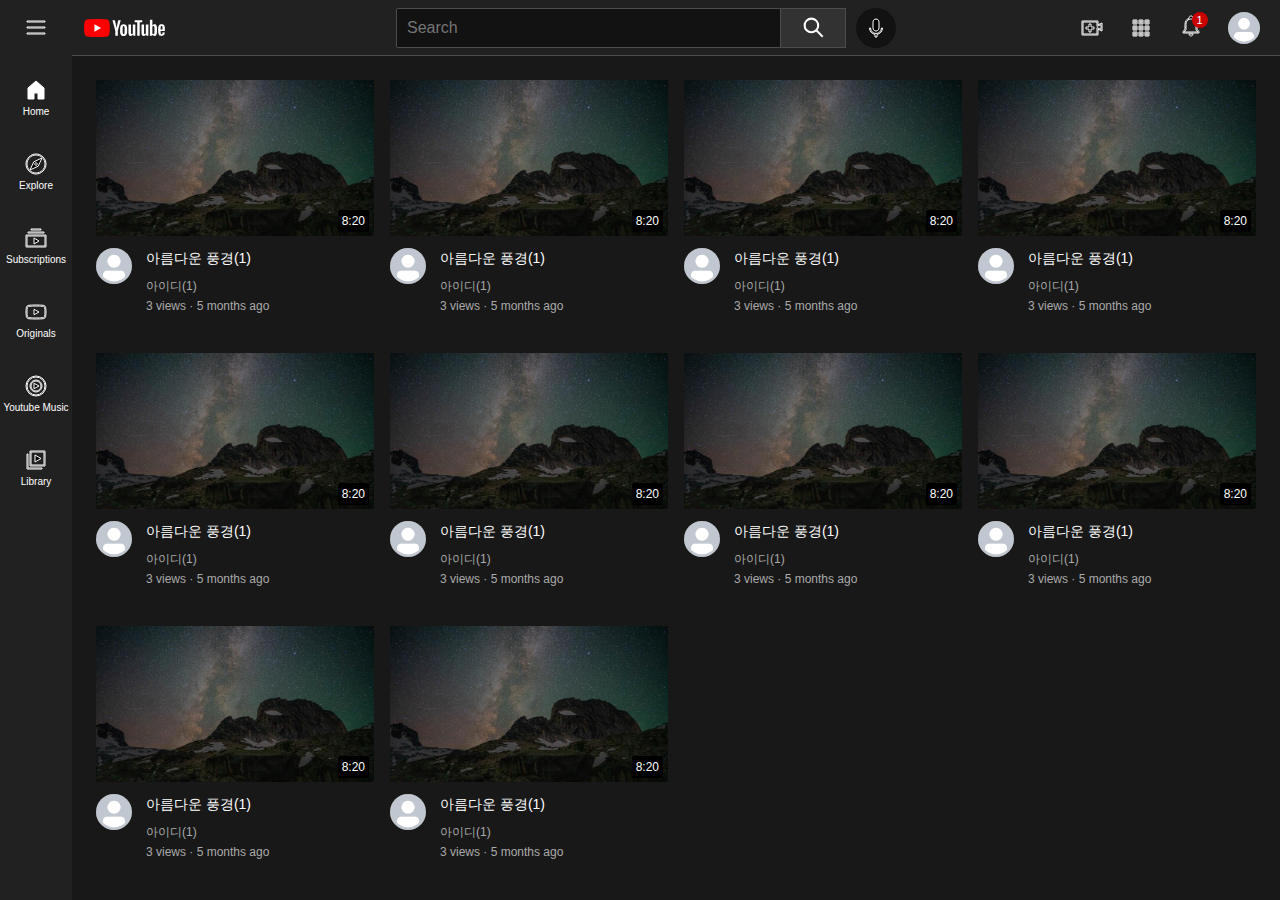
<file: 28.youtube/index.html>
<!DOCTYPE html>
<html lang="en">
<head>
    <meta charset="UTF-8">
    <meta name="viewport" content="width=device-width, initial-scale=1.0">
    <title>YouTube Clone</title>

    <link rel="stylesheet" href="styles/general.css">
    <link rel="stylesheet" href="styles/header.css">
    <link rel="stylesheet" href="styles/sidebar.css">
    <link rel="stylesheet" href="styles/video.css">
</head>
<body>
    <header class="header">
        <div class="left-section">
            <img class="hamburger-menu" src="assets/icons/hamburger-menu.svg" alt="">
            <img class="youtube-logo" src="assets/icons/youtube-logo.svg" alt="">
        </div>
        <div class="middle-section">
            <input class="search-bar" type="text" placeholder="Search" >
            <button class="search-button">
                <img class="search-icon" src="assets/icons/search.svg" alt="">
                <div class="tooltip">Search</div>
            </button>
            <button class="voice-search-button">
                <img class="voice-search-icon" src="assets/icons/voice-search-icon.svg" alt="">
                <div class="tooltip">Search with your voice</div>
            </button>
        </div>
        <div class="right-section">
            <div class="upload-icon-container">
                <img class="upload-icon" src="assets/icons/upload.svg" alt="">
                <div class="tooltip">Create</div>
            </div>
            <img class="youtube-apps-icon" src="assets/icons/youtube-apps.svg" alt="">
            <div class="notifications-icon-container">
                <img class="notifications-icon" src="assets/icons/notifications.svg" alt="">
                <div class="notifications-count">1</div>
            </div>
            <img class="current-user-picture" src="assets/images/avatars/avatar-1.png" alt="">
        </div>
    </header>
    <nav class="sidebar">
        <div class="sidebar-link">
            <img src="assets/icons/home.svg" alt="">
            <div>Home</div>
        </div>
        <div class="sidebar-link">
            <img src="assets/icons/explore.svg" alt="">
            <div>Explore</div>
        </div>
        <div class="sidebar-link">
            <img src="assets/icons/subscriptions.svg" alt="">
            <div>Subscriptions</div>
        </div>
        <div class="sidebar-link">
            <img src="assets/icons/originals.svg" alt="">
            <div>Originals</div>
        </div>
        <div class="sidebar-link">
            <img src="assets/icons/youtube-music.svg" alt="">
            <div>Youtube Music</div>
        </div>
        <div class="sidebar-link">
            <img src="assets/icons/library.svg" alt="">
            <div>Library</div>
        </div>
    </nav>
    <main>
        <section class="video-grid">
            <div class="video-preview">
                <div class="thumbnail-row">
                    <img class="thumbnail" src="assets/images/thumbnails/thumbnail-1.jpeg" alt="">
                    <div class="video-time">8:20</div>
                </div>
                <div class="video-info-grid">
                    <div class="channel-picture">
                        <img class="profile-picture" src="assets/images/avatars/avatar-1.png" alt="">
                    </div>
                    <div class="video-info">
                        <p class="video-title">
                            아름다운 풍경(1)
                        </p>
                        <p class="video-author">
                            아이디(1)
                        </p>
                        <p class="video-stats">
                            3 views &#183; 5 months ago
                        </p>
                    </div>
                </div>
            </div>
            <div class="video-preview">
                <div class="thumbnail-row">
                    <img class="thumbnail" src="assets/images/thumbnails/thumbnail-1.jpeg" alt="">
                    <div class="video-time">8:20</div>
                </div>
                <div class="video-info-grid">
                    <div class="channel-picture">
                        <img class="profile-picture" src="assets/images/avatars/avatar-1.png" alt="">
                    </div>
                    <div class="video-info">
                        <p class="video-title">
                            아름다운 풍경(1)
                        </p>
                        <p class="video-author">
                            아이디(1)
                        </p>
                        <p class="video-stats">
                            3 views &#183; 5 months ago
                        </p>
                    </div>
                </div>
            </div>
            <div class="video-preview">
                <div class="thumbnail-row">
                    <img class="thumbnail" src="assets/images/thumbnails/thumbnail-1.jpeg" alt="">
                    <div class="video-time">8:20</div>
                </div>
                <div class="video-info-grid">
                    <div class="channel-picture">
                        <img class="profile-picture" src="assets/images/avatars/avatar-1.png" alt="">
                    </div>
                    <div class="video-info">
                        <p class="video-title">
                            아름다운 풍경(1)
                        </p>
                        <p class="video-author">
                            아이디(1)
                        </p>
                        <p class="video-stats">
                            3 views &#183; 5 months ago
                        </p>
                    </div>
                </div>
            </div>
            <div class="video-preview">
                <div class="thumbnail-row">
                    <img class="thumbnail" src="assets/images/thumbnails/thumbnail-1.jpeg" alt="">
                    <div class="video-time">8:20</div>
                </div>
                <div class="video-info-grid">
                    <div class="channel-picture">
                        <img class="profile-picture" src="assets/images/avatars/avatar-1.png" alt="">
                    </div>
                    <div class="video-info">
                        <p class="video-title">
                            아름다운 풍경(1)
                        </p>
                        <p class="video-author">
                            아이디(1)
                        </p>
                        <p class="video-stats">
                            3 views &#183; 5 months ago
                        </p>
                    </div>
                </div>
            </div>
            <div class="video-preview">
                <div class="thumbnail-row">
                    <img class="thumbnail" src="assets/images/thumbnails/thumbnail-1.jpeg" alt="">
                    <div class="video-time">8:20</div>
                </div>
                <div class="video-info-grid">
                    <div class="channel-picture">
                        <img class="profile-picture" src="assets/images/avatars/avatar-1.png" alt="">
                    </div>
                    <div class="video-info">
                        <p class="video-title">
                            아름다운 풍경(1)
                        </p>
                        <p class="video-author">
                            아이디(1)
                        </p>
                        <p class="video-stats">
                            3 views &#183; 5 months ago
                        </p>
                    </div>
                </div>
            </div>
            <div class="video-preview">
                <div class="thumbnail-row">
                    <img class="thumbnail" src="assets/images/thumbnails/thumbnail-1.jpeg" alt="">
                    <div class="video-time">8:20</div>
                </div>
                <div class="video-info-grid">
                    <div class="channel-picture">
                        <img class="profile-picture" src="assets/images/avatars/avatar-1.png" alt="">
                    </div>
                    <div class="video-info">
                        <p class="video-title">
                            아름다운 풍경(1)
                        </p>
                        <p class="video-author">
                            아이디(1)
                        </p>
                        <p class="video-stats">
                            3 views &#183; 5 months ago
                        </p>
                    </div>
                </div>
            </div>
            <div class="video-preview">
                <div class="thumbnail-row">
                    <img class="thumbnail" src="assets/images/thumbnails/thumbnail-1.jpeg" alt="">
                    <div class="video-time">8:20</div>
                </div>
                <div class="video-info-grid">
                    <div class="channel-picture">
                        <img class="profile-picture" src="assets/images/avatars/avatar-1.png" alt="">
                    </div>
                    <div class="video-info">
                        <p class="video-title">
                            아름다운 풍경(1)
                        </p>
                        <p class="video-author">
                            아이디(1)
                        </p>
                        <p class="video-stats">
                            3 views &#183; 5 months ago
                        </p>
                    </div>
                </div>
            </div>
            <div class="video-preview">
                <div class="thumbnail-row">
                    <img class="thumbnail" src="assets/images/thumbnails/thumbnail-1.jpeg" alt="">
                    <div class="video-time">8:20</div>
                </div>
                <div class="video-info-grid">
                    <div class="channel-picture">
                        <img class="profile-picture" src="assets/images/avatars/avatar-1.png" alt="">
                    </div>
                    <div class="video-info">
                        <p class="video-title">
                            아름다운 풍경(1)
                        </p>
                        <p class="video-author">
                            아이디(1)
                        </p>
                        <p class="video-stats">
                            3 views &#183; 5 months ago
                        </p>
                    </div>
                </div>
            </div>
            <div class="video-preview">
                <div class="thumbnail-row">
                    <img class="thumbnail" src="assets/images/thumbnails/thumbnail-1.jpeg" alt="">
                    <div class="video-time">8:20</div>
                </div>
                <div class="video-info-grid">
                    <div class="channel-picture">
                        <img class="profile-picture" src="assets/images/avatars/avatar-1.png" alt="">
                    </div>
                    <div class="video-info">
                        <p class="video-title">
                            아름다운 풍경(1)
                        </p>
                        <p class="video-author">
                            아이디(1)
                        </p>
                        <p class="video-stats">
                            3 views &#183; 5 months ago
                        </p>
                    </div>
                </div>
            </div>
            <div class="video-preview">
                <div class="thumbnail-row">
                    <img class="thumbnail" src="assets/images/thumbnails/thumbnail-1.jpeg" alt="">
                    <div class="video-time">8:20</div>
                </div>
                <div class="video-info-grid">
                    <div class="channel-picture">
                        <img class="profile-picture" src="assets/images/avatars/avatar-1.png" alt="">
                    </div>
                    <div class="video-info">
                        <p class="video-title">
                            아름다운 풍경(1)
                        </p>
                        <p class="video-author">
                            아이디(1)
                        </p>
                        <p class="video-stats">
                            3 views &#183; 5 months ago
                        </p>
                    </div>
                </div>
            </div>
        </section>
    </main>
</body>
</html>
</file>
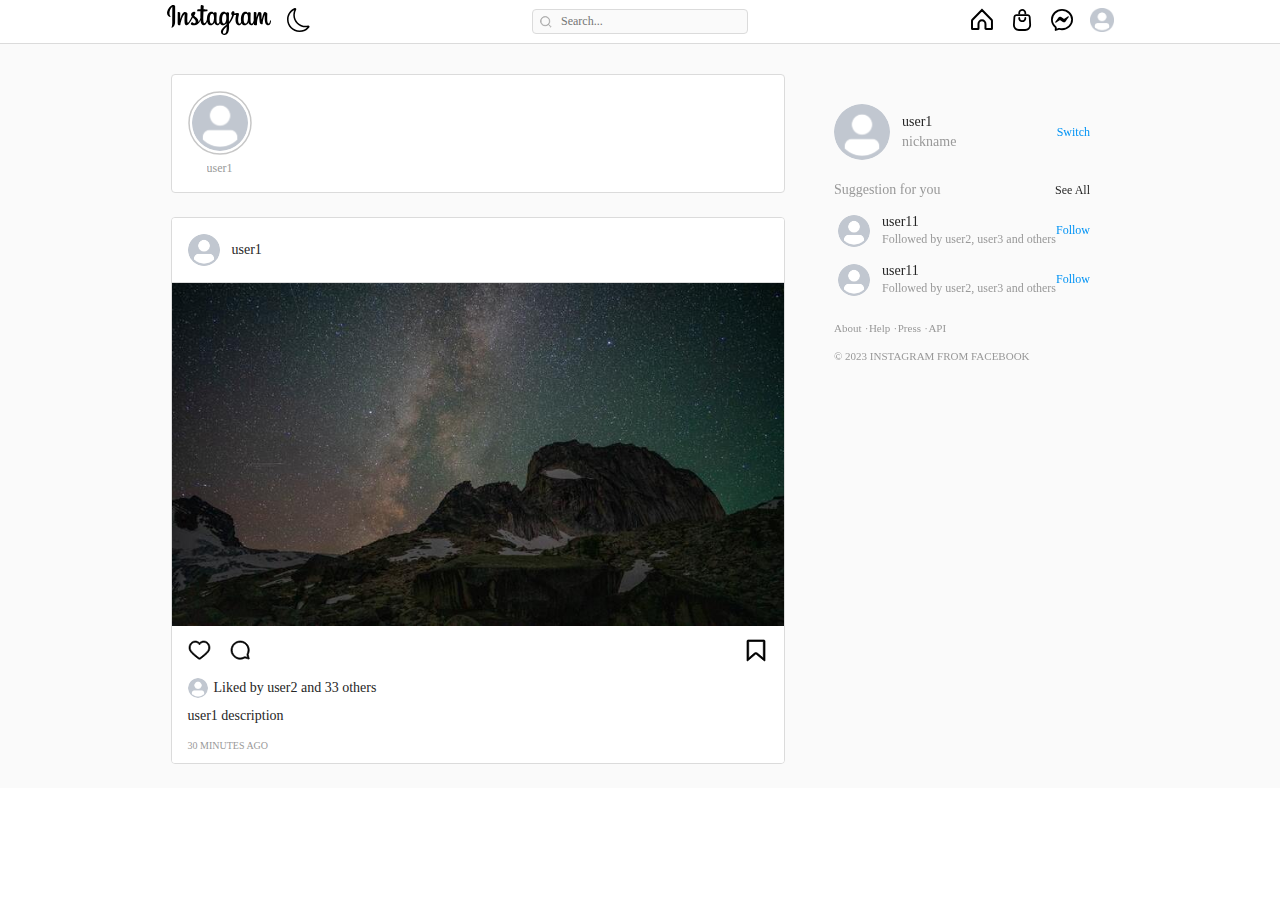
<file: 29.instagram/index.html>
<!DOCTYPE html>
<html lang="en">
<head>
    <meta charset="UTF-8">
    <meta name="viewport" content="width=device-width, initial-scale=1.0">
    <title>Document</title>
    <link rel="stylesheet" href="styles/general.css">
    <link rel="stylesheet" href="styles/header.css">
    <link rel="stylesheet" href="styles/main.css">
    <link rel="stylesheet" href="styles/side.css">
    <script src="script.js" defer></script>
</head>
<body>
    <header class="header">
        <nav class="header_content">
            <div class="header_buttons">
                <a href="index.html" class="header_home">
                    <img src="assets/icons/logo.svg" alt="logo" />
                    <!-- svg 파일에 대한 코드가 없어 svg 다크모드 색상 변경은 하지 못했습니다 -->
                </a>
                <button class="header_theme-button" title="Toggle Theme">
                    <img src="assets/icons/moon.svg" class="header_theme-button-moon" alt="moon">
                    <img src="assets/icons/sun.svg" class="header_theme-button-sun" alt="sun">
                </button>
            </div>
            <div class="header_search">
                <img src="assets/icons/search.svg" alt="search" />
                <input type="text" placeholder="Search...">
            </div>
            <div class="header_buttons">
                <a href="#">
                    <img src="assets/icons/home.svg" alt="home" />
                </a>
                <a href="#">
                    <img src="assets/icons/shop.svg" alt="shop" />
                </a>
                <a href="#">
                    <img src="assets/icons/messenger.svg" alt="messenger" />
                </a>
                <div class="profile_picture">
                    <img src="assets/images/avatar.png" alt="avatar">
                </div>
            </div>
        </nav>
    </header>
    <main class="main-container">
        <section class="content-container">
            <div class="content">
                <div class="stories">
                    <div class="stories_content">
                        <button class="story">
                            <div class="story_avatar">
                                <div class="story_border">
                                    <svg width="64" height="64">
                                        <circle r="31" cy="32" cx="32" />
                                    </svg>
                                </div>
                                <div class="story_picture">
                                    <img src="assets/images/avatar.png" alt="user picture">
                                </div>
                            </div>
                            <span class="story_user">user1</span>
                        </button>
                    </div>
                    
                </div>
                <div class="posts">
                    <article class="post">
                        <div class="post_header">
                            <div class="post_profile">
                                <a href="#" class="post_avatar">
                                    <img src="assets/images/avatar.png" alt="user picture" />
                                </a>
                                <a href="#" class="post_user">user1</a>
                            </div>
                            <button class="post_more-options">
                                <img src="assets/icons/more.svg" />
                            </button>
                        </div>
                        <div class="post_content">
                            <div class="post_medias">
                                <img class="post_media" src="assets/images/picture.jpeg" alt="post content" />
                            </div>
                        </div>
                        <div class="post_footer">
                            <div class="post_buttons">
                                <button class="post_button">
                                    <img src="assets/icons/heart.svg" alt="heart" />
                                </button>
                                <button class="post_button">
                                    <img src="assets/icons/comment.svg" alt="comment" />
                                </button>
                                <button class="post_button post_button--align-right">
                                    <img src="assets/icons/bookmark.svg" alt="bookmark" />
                                </button>
                            </div>
                            <div class="post_infos">
                                <div class="post_likes">
                                    <a href="#" class="post_likes-avatar">
                                        <img src="assets/images/avatar.png" alt="user picture">
                                    </a>
                                    <span>Liked by
                                        <a href="#" class="post_name-underline">user2</a> and
                                        <a href="#" >33 others</a>
                                    </span>
                                </div>
                                <div class="post_description">
                                    <span>
                                        <a href="#" class="post_name-underline">
                                            user1
                                        </a>
                                        description
                                    </span>
                                </div>

                                <span class="post_date-time">30 minutes ago</span>
                            </div>
                        </div>
                    </article>
                </div>
            </div>
            <div class="side-menu">
                <div class="side-menu_user-profile">
                    <a href="#" class="side-menu_user-avatar">
                        <img src="assets/images/avatar.png" alt="user picture">
                    </a>
                    <div class="side-menu_user-info">
                        <a href="#">user1</a>
                        <span>nickname</span>
                    </div>
                    <button class="side-menu_user-button">
                        Switch
                    </button>
                </div>
                <div class="side-menu_suggestions-section">
                    <div class="side-menu_suggestions-header">
                        <h2>Suggestion for you</h2>
                        <button>See All</button>
                    </div>
                    <div class="side-menu_suggestions-content">
                        <div class="side-menu_suggestion">
                            <a href="#" class="side-menu_suggestion-avatar">
                                <img src="assets/images/avatar.png" alt="user picture">
                            </a>
                            <div class="side-menu_suggestion-info">
                                <a href="#">
                                    user11
                                </a>
                                <span>Followed by user2, user3 and others</span>
                            </div>
                            <button class="side-menu_suggestion-button">Follow</button>
                        </div>
                        <div class="side-menu_suggestion">
                            <a href="#" class="side-menu_suggestion-avatar">
                                <img src="assets/images/avatar.png" alt="user picture">
                            </a>
                            <div class="side-menu_suggestion-info">
                                <a href="#">
                                    user11
                                </a>
                                <span>Followed by user2, user3 and others</span>
                            </div>
                            <button class="side-menu_suggestion-button">Follow</button>
                        </div>
                    </div>
                </div>
                <div class="side-menu_footer">
                    <div class="side-menu_footer-links">
                        <ul class="side-menu_footer-list">
                            <li class="side-menu_footer-item">
                                <a href="" class="side-menu_footer-link">About</a>
                            </li>
                            <li class="side-menu_footer-item">
                                <a href="" class="side-menu_footer-link">Help</a>
                            </li>
                            <li class="side-menu_footer-item">
                                <a href="" class="side-menu_footer-link">Press</a>
                            </li>
                            <li class="side-menu_footer-item">
                                <a href="" class="side-menu_footer-link">API</a>
                            </li>
                        </ul>
                    </div>
                    <span class="side-menu_footer-copyright">&copy; 2023 instagram from facebook</span>
                </div>
            </div>
        </section>
    </main>
</body>
</html>
</file>
<file: 28.youtube/styles/general.css>
p {
    margin-top: 0;
    margin-bottom: 0;
}

body {
    font-family: Roboto, Arial;
    margin: 0;
    padding-top: 80px;
    padding-left: 96px;
    padding-right: 24px;
    background-color: #181818;
    color: white;
}
</file>
<file: 28.youtube/styles/header.css>
.header {
    height: 55px;

    display: flex;
    flex-direction: row;
    justify-content: space-between;

    position: fixed;
    top: 0;
    left: 0;
    right: 0;
    z-index: 100;

    background-color: #212121FF;
    border-bottom-width: 1px;
    border-bottom-style: solid;
    border-bottom-color: #4D4D4D;
}

/* Left Section */
.left-section {
    display: flex;
    align-items: center;
}

.hamburger-menu {
    height: 24px;
    margin-left: 24px;
    margin-right: 24px;
}

.youtube-logo {
    height: 70px;
}

/* Middle Section */
.middle-section {
    flex: 1;
    margin-left: 70px;
    margin-right: 35px;
    max-width: 500px;
    display: flex;
    align-items: center;
}

.search-bar {
    flex: 1;
    height: 36px;
    padding-left: 10px;
    font-size: 16px;
    border: 1px solid #4D4D4D;
    border-radius: 2px;
    background-color: #121212;
}

.search-bar::placeholder {
    font-size: 16px;
}

.search-button {
    height: 40px;
    width: 66px;
    background-color: #323232;
    border: 1px solid #4D4D4D;
    margin-left: -1px;
    margin-right: 10px;
}

.search-icon {
    height: 25px;
}


.search-button,
.voice-search-button,
.upload-icon-container {
    display: flex;
    justify-content: center;
    align-items: center;
    position: relative;
}

.search-button .tooltip,
.voice-search-button .tooltip,
.upload-icon-container .tooltip {
    position: absolute;
    background-color: gray;
    color: white;
    padding: 4px 8px 4px 8px;
    bottom: -30px;
    border-radius: 2px;
    font-size: 12px;
    opacity: 0;
    transition: opacity 0.15s;
    white-space: nowrap;
}

.search-button:hover .tooltip,
.voice-search-button:hover .tooltip,
.upload-icon-container:hover .tooltip {
    opacity: 1;
}

.voice-search-button {
    height: 40px;
    width: 40px;
    border-radius: 20px;
    border: none;
    background-color: #121212;
}

.voice-search-icon {
    height: 24px;
}



.upload-icon {
    height: 24px;
}

.youtube-apps-icon {
    height: 24px;
}

.notifications-icon {
    height: 24px;
}

.current-user-picture {
    height: 32px;
    border-radius: 16px;
}

/* Right Section */
.right-section {
    width: 180px;
    margin-right: 20px;
    display: flex;
    justify-content: space-between;
    align-items: center;
}

.notifications-icon-container {
    position: relative;
}

.notifications-count {
    position: absolute;
    top: -2px;
    right: -5px;
    background-color: rgb(200, 0, 0);
    color: white;
    font-size: 11px;
    padding-left: 5px;
    padding-right: 5px;
    padding-top: 5px;
    padding-top: 2px;
    padding-bottom: 2px;
    border-radius: 10px;
}
</file>
<file: 28.youtube/styles/sidebar.css>
.sidebar {
    position: fixed;
    left: 0;
    bottom: 0;
    top: 55px;
    background-color: #212121FF;
    width: 72px;
    z-index: 200;
    padding-top: 5px;
}

.sidebar-link {
    height: 74px;
    display: flex;
    justify-content: center;
    align-items: center;
    flex-direction: column;
    cursor: pointer;
}

.sidebar-link:hover {
    background-color: #4D4D4D;
}

.sidebar-link img {
    height: 24px;
    margin-bottom: 4px;
}

.sidebar-link div {
    font-size: 10px;
}
</file>
<file: 28.youtube/styles/video.css>
.video-grid {
    display: grid;
    column-gap: 16px;
    row-gap: 40px;
}

@media (max-width: 750px) {
    .video-grid {
        grid-template-columns: 1fr 1fr;
    }
}

@media (min-width: 751px) and (max-width: 999px) {
    .video-grid {
        grid-template-columns: 1fr 1fr 1fr;
    }
}

@media (min-width: 1000px) {
    .video-grid {
        grid-template-columns: 1fr 1fr 1fr 1fr;
    }
}

.thumbnail-row {
    margin-bottom: 8px;
    position: relative;
}

.thumbnail {
    width: 100%;
}

.video-time {
    position: absolute;
    bottom: 8px;
    right: 5px;
    font-size: 12px;
    font-weight: 500;
    padding: 4px;
    border-radius: 2px;
    background-color: black;
}

.video-info-grid {
    display: grid;
    grid-template-columns: 50px 1fr;
}

.profile-picture {
    width: 36px;
    border-radius: 50px;
}

.video-author {
    margin-bottom: 4px;
}

.video-title {
    margin-top: 0;
    font-size: 14px;
    font-weight: 500;
    line-height: 20px;
    margin-bottom: 10px;
}

.video-author,
.video-stats {
    font-size: 12px;
    color: #AAAAAA;
}
</file>
<file: 29.instagram/styles/header.css>
.header {
    width: 100%;
    height: 44px;
    background-color: var(--primary);
    display: flex;
    justify-content: center;
    position: fixed;
    top: 0;
    left: 0;
    z-index: 2;
    border-bottom: 1px solid var(--border);
}

.header_content {
    box-sizing: border-box;
    width: 100%;
    max-width: 975px;
    padding: 0 14px;
    display: flex;
    justify-content: space-between;
    align-items: center;
}

.header_logo {
    margin-top: 5px;
}

.header_search {
    width: 216px;
    height: 28px;
    display: none;
    align-items: center;
    position: relative;
}

@media(min-width: 768px) {
    .header_search {
        display: flex;
    }
}

.header_search img {
    width: 12px;
    height: 12px;
    position: absolute;
    top: 8px;
    left: 8px;
}

.header_search input {
    width: 100%;
    background-color: var(--secondary);
    padding: 4px 10px 4px 28px;
    border: 1px solid var(--border);
    border-radius: 4px;
    outline: none;
    font-size: 12px;
    font-weight: 300;
    color: var(--text-light);
    text-overflow: hidden;
    white-space: nowrap;
}

.header_search input:focus {
    color: var(--text-dark);
}

.header_buttons {
    display: flex;
    align-items: center;
    gap: 16px;
}

.profile_picture {
    width: 24px;
    border-radius: 50%;
}

/* Header Theme */
.header_theme-button {
    background-color: transparent;
    border: none;
    cursor: pointer;
}

.header_theme-button-sun {
    display: none;
}

.header_theme-button-moon {
    display: unset;
}

:root.darkTheme .header_theme-button-sun {
    display: unset;
}

:root.darkTheme .header_theme-button-moon {
    display: none;
}
</file>
<file: 29.instagram/styles/main.css>
.main-container {
    background-color: var(--primary);
    margin-top: 44px;
    margin-bottom: 44px;
    display: flex;
}

.content-container {
    width: 100%;
    max-width: 939px;
    padding: 0 0 8px;
    margin: 0 auto;
    display: flex;
}

.content {
    width: 100%;
    max-width: 614px;
    margin: 0 auto;
    display: flex;
    flex-direction: column;
}

.stories {
    width: 100%;
    background-color: var(--primary);
    padding: 16px 0;
    position: relative;
    overflow: hidden;
}

.stories::after {
    content: '';
    position: absolute;
    bottom: 0;
    width: 100%;
    height: 1px;
    background-color: var(--border);
}

.posts {
    display: flex;
    flex-direction: column;
    gap: 8px;
}

/* Story */
.story {
    background-color: transparent;
    border: none;
    cursor: pointer;
    display: flex;
    flex-direction: column;
    align-items: center;
    gap: 6px;
}

.story_avatar {
    position: relative;
}

.story_border {
    width: 64px;
    height: 64px;
    fill: none;
    stroke: var(--story-border);
    stroke-width: 1.5;
}

.story_picture {
    position: absolute;
    top: 50%;
    left: 50%;
    transform: translate(-50%, -50%);
    width: 56px;
    height: 56px;
    border-radius: 50%;
    overflow: hidden;
}

.story_user {
    font-size: 12px;
    font-weight: 400;
    color: var(--text-light);
    text-transform: lowercase;
    max-width: 72px;
    text-overflow: ellipsis;
    overflow: hidden;
    white-space: nowrap;
}

.stories_content {
    display: flex;
    overflow-x: auto;
    overflow-y: hidden;
    gap: 16px;
    padding: 0 16px;
    position: relative;
    scroll-behavior: smooth;
    scrollbar-width: none;
}

.stories_content::-webkit-scrollbar {
    display: none;
}

/* Post */
.post {
    width: 100%;
    display: flex;
    flex-direction: column;
    overflow: hidden;
}

.post_header {
    background-color: var(--primary);
    border-bottom: 1px solid var(--border);
    display: flex;
    justify-content: space-between;
    align-items: center;
    padding: 16px;
}

.post_profile {
    display: flex;
    align-items: center;
    gap: 12px;
}

.post_avatar {
    width: 32px;
    height: 32px;
    border-radius: 50%;
    overflow: hidden;
    position: relative;
}

.post_user {
    font-size: 14px;
    font-weight: 500;
    color: var(--text-dark);
    text-decoration: none;
    text-transform: lowercase;
}

.post_user:hover {
    text-decoration: underline;
}

.post_more-options {
    background-color: transparent;
    border: none;
    cursor: pointer;
}

.post_content {
    display: flex;
    position: relative;
}

.post_medias {
    display: flex;
    overflow-y: hidden;
    overflow-x: auto;
    width: 100%;
    scroll-snap-type: x mandatory;
    scroll-behavior: smooth;
    scrollbar-width: none;
}

.post_medias::-webkit-scrollbar {
    display: none;
}

.post_media {
    width: 100%;
    font: none;
    scroll-snap-align: start;
    scroll-snap-stop: always;
}

.post_footer {
    background-color: var(--primary);
    display: flex;
    flex-direction: column;
    gap: 4px;
    padding: 0 4px;
}

.post_buttons {
    display: flex;
    position: relative;
}

.post_button {
    background-color: transparent;
    border: none;
    cursor: pointer;
    padding: 8px;
}

.post_button--align-right {
    margin-left: auto;
}

.post_infos {
    display: flex;
    flex-direction: column;
    padding: 0 8px;
    gap: 10px;
}

.post_likes,
.post_description {
    display: flex;
}

.post_likes {
    align-items: center;
    gap: 6px;
}

.post_likes-avatar {
    width: 20px;
    height: 20px;
    border-radius: 50%;
    overflow: hidden;
    position: relative;
}

.post_likes span,
.post_description span {
    font-size: 14px;
    font-weight: 400;
    color: var(--text-dark);
}

.post_likes a,
.post_description a {
    font-size: 14px;
    font-weight: 500;
    color: var(--text-dark);
    text-decoration: none;
}

.post_name-underline {
    text-decoration: underline;
}

.post_date-time {
    font-size: 10px;
    font-weight: 400;
    color: var(--text-light);
    text-transform: uppercase;
}

@media (min-width: 620px) {
    .content-container {
        padding: 30px 0 24px;
    }

    .content {
        gap: 24px;
    }

    .stories {
        border: 1px solid var(--border);
        border-radius: 4px;
    }

    .stories::after {
        content: none;
    }

    .posts {
        gap: 24px;
    }

    .post {
        border: 1px solid var(--border);
        border-radius: 4px;
    }

    .post_footer {
        padding: 4px 8px 12px;
    }

    .post_date-time {
        margin-top: 6px;
    }
}

@media (min-width: 1024px) {
    .main-container {
        background-color: var(--secondary);
    }

    .content {
        margin: unset;
    }
}
</file>
<file: 29.instagram/styles/side.css>
.side-menu {
    max-width: 290px;
    position: fixed;
    left: 50%;
    top: 84px;
    transform: translateX(calc(-50% + 322px));
    display: none;
    flex-direction: column;
}

.side-menu_user-profile {
    display: flex;
    align-items: center;
    margin: 20px 0 22px;
}

.side-menu_user-avatar {
    width: 56px;
    height: 56px;
    border-radius: 50%;
    margin-right: 12px;
    flex-shrink: 0;
    overflow: hidden;
    position: relative;
}

.side-menu_user-info {
    display: flex;
    flex-direction: column;
    align-items: flex-start;
    flex: 1;
    gap: 4px;
}

.side-menu_user-info a{
    font-size: 14px;
    font-weight: 500;
    color: var(--text-dark);
    text-decoration: none;
    text-transform: lowercase;
    max-width: 180px;
    text-overflow: ellipsis;
    overflow: hidden;
    white-space: nowrap;
}

.side-menu_user-info span {
    font-size: 14px;
    font-weight: 400;
    color: var(--text-light);
    max-width: 180px;
    text-overflow: ellipsis;
    overflow: hidden;
    white-space: nowrap;
}

.side-menu_user-button {
    background-color: transparent;
    border: none;
    cursor: pointer;
    font-size: 12px;
    font-weight: 500;
    color: #0093F5;
}

.side-menu_suggestions-section {
    display: flex;
    flex-direction: column;
}

.side-menu_suggestions-header {
    display: flex;
    justify-content: space-between;
}

.side-menu_suggestions-header h2 {
    font-size: 14px;
    font-weight: 500;
    color: var(--text-light);
}

.side-menu_suggestions-header button {
    background-color: transparent;
    border: none;
    cursor: pointer;
    font-size: 12px;
    font-weight: 500;
    color: var(--text-dark);
}

.side-menu_suggestions-content {
    display: flex;
    flex-direction: column;
    gap: 16px;
    margin: 16px 0 26px;
    padding-left: 4px;
}

.side-menu_suggestion {
    display: flex;
    align-items: center;
}

.side-menu_suggestion-avatar {
    width: 32px;
    height: 32px;
    border-radius: 50%;
    margin-right: 12px;
    flex-shrink: 0;
    overflow: hidden;
    position: relative;
}

.side-menu_suggestion-info {
    display: flex;
    align-items: flex-start;
    flex-direction: column;
    flex: 1;
    gap: 2px;
}

.side-menu_suggestion-info a {
    font-size: 14px;
    font-weight: 500;
    color: var(--text-dark);
    text-decoration: none;
    text-transform: lowercase;
    max-width: 180px;
    text-overflow: ellipsis;
    overflow: hidden;
    white-space: nowrap;
}

.side-menu_suggestion-info a:hover {
    text-decoration: underline;
}

.side-menu_suggestion-info span {
    font-size: 12px;
    font-weight: 400;
    color: var(--text-light);
    max-width: 180px;
    text-overflow: ellipsis;
    overflow: hidden;
    white-space: nowrap;
}

.side-menu_suggestion-button {
    background-color: transparent;
    border: none;
    cursor: pointer;
    font-size: 12px;
    font-weight: 500;
    color: #0093F5;
    flex-shrink: 0;
}

.side-menu_footer {
    display: flex;
    flex-direction: column;
    gap: 16px;
}

.side-menu_footer-links {
    display: flex;
}

.side-menu_footer-list {
    display: flex;
    list-style: none;
}

.side-menu_footer-item {
    display: inline-block;
}

.side-menu_footer-item:not(:last-of-type)::after {
    content: '\00B7';
    margin: 0 0.5px;
}

.side-menu_footer-item,
.side-menu_footer-link,
.side-menu_footer-copyright {
    font-size: 11px;
    font-weight: 400;
    color: var(--text-light);
    text-decoration: none;
}

.side-menu_footer-copyright {
    text-transform: uppercase;
}

@media (min-width: 1024px) {
    .side-menu {
        display: flex;
    }
}
</file>
<file: 29.instagram/styles/general.css>
/* CSS Reset */
*,
*::after,
*::before {
    box-sizing: border-box;
    margin: 0;
    padding: 0;
}

*,
button,
input,
select,
textarea {
    font-family: 'Roboto';
}

body {
    min-height: 100vh;

    display: flex;
    flex-direction: column;
    overflow-y: auto;
}

img {
    max-width: 100%;
}

:root {
    --primary: #FFFFFF;
    --secondary: #FAFAFA;
    --border: #DBDBDB;

    --story-border: #C7C7C7;

    --text-dark: #262626;
    --text-light: #999999;
}

:root.darkTheme {
    --primary: #000000;
    --secondary: #050505;
    --border: #262626;

    --story-border: #707070;

    --text-dark: #FAFAFA;
    --text-light: #999999;
}
</file>
